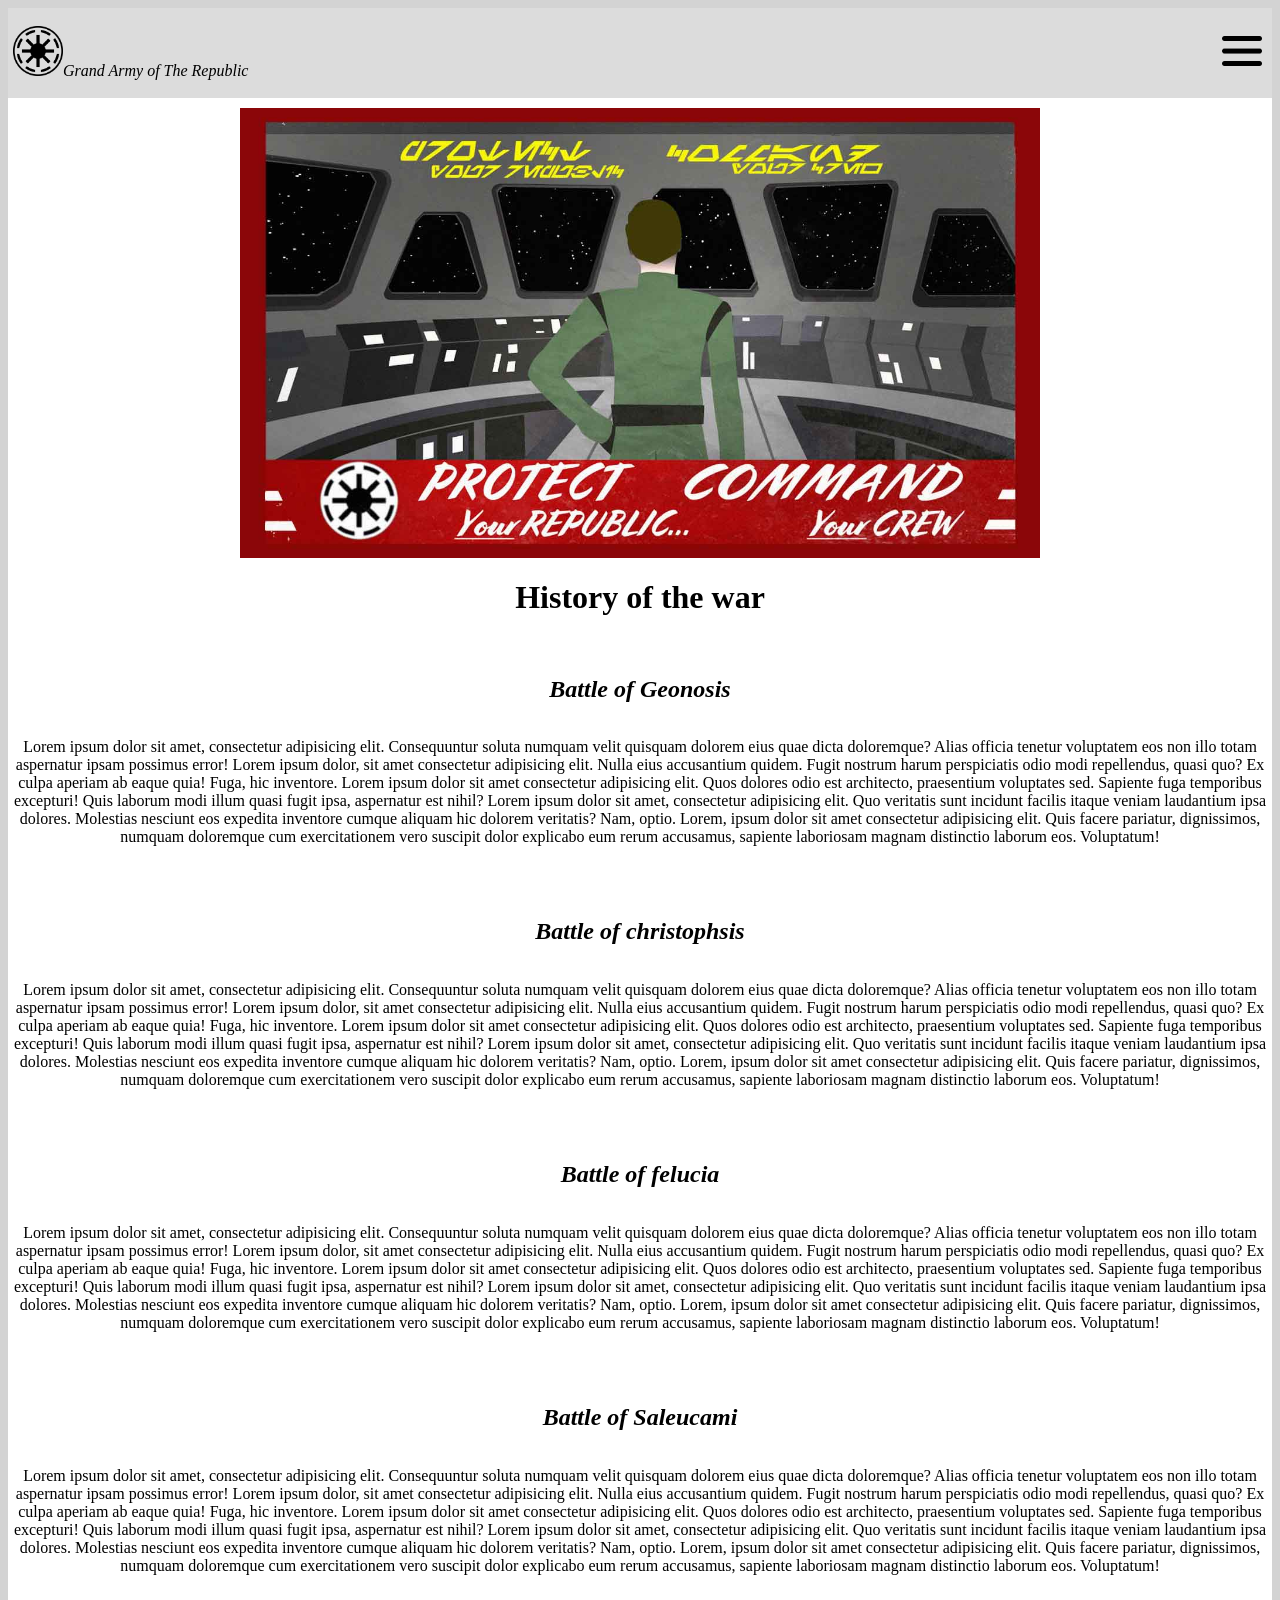
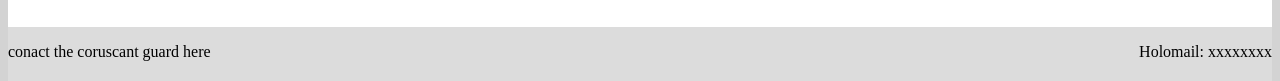
<file: index.html>
<!DOCTYPE html>
<html lang="en">
<head>
    <meta charset="UTF-8">
    <meta name="viewport" content="width=device-width, initial-scale=1.0">
    <title>Document</title>
    <link rel="stylesheet" href="css/style.css">
</head>
<body class="normal">
   
    <nav class="menu">
        <ul>
            <li><a class="menu-items"  href="index.html">Information</a></li>
            <li><a class="menu-items"  href="Legions.html">Legions</a></li>
            <li><a class="menu-items"  href="enemies.html">Enemies</a></li>
            <li><a class="menu-items"  href="recruit.html">Recruitment</a></li>
        </ul>
    </nav>
    <div class="fade-layer" onclick="showMenu()"></div>

    <header>
        <div>
            <i><img src="img/Republic_Emblem.gif" alt="GAR_emblem" style="width: 50px; margin-left: 5px">Grand Army of The Republic</i>
        </div>
        <div class="menu-button" onclick="showMenu()">
            <i><img src="img/menu.png" alt="menu" style="width: 40px; margin-right: 10px;"></i>
        </div>
    </header>
    

    <aside>
        <img src="" alt="propaganda" class="propaganda">
    </aside>


    <main>
        <h1 class="text"><strong>History of the war</strong></h1> <br>
        <h2 class="text"><em>Battle of Geonosis</em></h2> 
        <p class="text">Lorem ipsum dolor sit amet, consectetur adipisicing elit. Consequuntur soluta numquam velit quisquam dolorem eius quae dicta doloremque? Alias officia tenetur voluptatem eos non illo totam aspernatur ipsam possimus error! Lorem ipsum dolor, sit amet consectetur adipisicing elit. Nulla eius accusantium quidem. Fugit nostrum harum perspiciatis odio modi repellendus, quasi quo? Ex culpa aperiam ab eaque quia! Fuga, hic inventore. Lorem ipsum dolor sit amet consectetur adipisicing elit. Quos dolores odio est architecto, praesentium voluptates sed. Sapiente fuga temporibus excepturi! Quis laborum modi illum quasi fugit ipsa, aspernatur est nihil? Lorem ipsum dolor sit amet, consectetur adipisicing elit. Quo veritatis sunt incidunt facilis itaque veniam laudantium ipsa dolores. Molestias nesciunt eos expedita inventore cumque aliquam hic dolorem veritatis? Nam, optio. Lorem, ipsum dolor sit amet consectetur adipisicing elit. Quis facere pariatur, dignissimos, numquam doloremque cum exercitationem vero suscipit dolor explicabo eum rerum accusamus, sapiente laboriosam magnam distinctio laborum eos. Voluptatum!</p> <br><br>
        <h2 class="text"><em>Battle of christophsis</em></h2>
        <p class="text">Lorem ipsum dolor sit amet, consectetur adipisicing elit. Consequuntur soluta numquam velit quisquam dolorem eius quae dicta doloremque? Alias officia tenetur voluptatem eos non illo totam aspernatur ipsam possimus error! Lorem ipsum dolor, sit amet consectetur adipisicing elit. Nulla eius accusantium quidem. Fugit nostrum harum perspiciatis odio modi repellendus, quasi quo? Ex culpa aperiam ab eaque quia! Fuga, hic inventore. Lorem ipsum dolor sit amet consectetur adipisicing elit. Quos dolores odio est architecto, praesentium voluptates sed. Sapiente fuga temporibus excepturi! Quis laborum modi illum quasi fugit ipsa, aspernatur est nihil? Lorem ipsum dolor sit amet, consectetur adipisicing elit. Quo veritatis sunt incidunt facilis itaque veniam laudantium ipsa dolores. Molestias nesciunt eos expedita inventore cumque aliquam hic dolorem veritatis? Nam, optio. Lorem, ipsum dolor sit amet consectetur adipisicing elit. Quis facere pariatur, dignissimos, numquam doloremque cum exercitationem vero suscipit dolor explicabo eum rerum accusamus, sapiente laboriosam magnam distinctio laborum eos. Voluptatum!</p> <br><br>
        <h2 class="text"><em>Battle of felucia</em></h2>
        <p class="text">Lorem ipsum dolor sit amet, consectetur adipisicing elit. Consequuntur soluta numquam velit quisquam dolorem eius quae dicta doloremque? Alias officia tenetur voluptatem eos non illo totam aspernatur ipsam possimus error! Lorem ipsum dolor, sit amet consectetur adipisicing elit. Nulla eius accusantium quidem. Fugit nostrum harum perspiciatis odio modi repellendus, quasi quo? Ex culpa aperiam ab eaque quia! Fuga, hic inventore. Lorem ipsum dolor sit amet consectetur adipisicing elit. Quos dolores odio est architecto, praesentium voluptates sed. Sapiente fuga temporibus excepturi! Quis laborum modi illum quasi fugit ipsa, aspernatur est nihil? Lorem ipsum dolor sit amet, consectetur adipisicing elit. Quo veritatis sunt incidunt facilis itaque veniam laudantium ipsa dolores. Molestias nesciunt eos expedita inventore cumque aliquam hic dolorem veritatis? Nam, optio. Lorem, ipsum dolor sit amet consectetur adipisicing elit. Quis facere pariatur, dignissimos, numquam doloremque cum exercitationem vero suscipit dolor explicabo eum rerum accusamus, sapiente laboriosam magnam distinctio laborum eos. Voluptatum!</p> <br><br>
        <h2 class="text"><em>Battle of Saleucami</em></h2>
        <p class="text">Lorem ipsum dolor sit amet, consectetur adipisicing elit. Consequuntur soluta numquam velit quisquam dolorem eius quae dicta doloremque? Alias officia tenetur voluptatem eos non illo totam aspernatur ipsam possimus error! Lorem ipsum dolor, sit amet consectetur adipisicing elit. Nulla eius accusantium quidem. Fugit nostrum harum perspiciatis odio modi repellendus, quasi quo? Ex culpa aperiam ab eaque quia! Fuga, hic inventore. Lorem ipsum dolor sit amet consectetur adipisicing elit. Quos dolores odio est architecto, praesentium voluptates sed. Sapiente fuga temporibus excepturi! Quis laborum modi illum quasi fugit ipsa, aspernatur est nihil? Lorem ipsum dolor sit amet, consectetur adipisicing elit. Quo veritatis sunt incidunt facilis itaque veniam laudantium ipsa dolores. Molestias nesciunt eos expedita inventore cumque aliquam hic dolorem veritatis? Nam, optio. Lorem, ipsum dolor sit amet consectetur adipisicing elit. Quis facere pariatur, dignissimos, numquam doloremque cum exercitationem vero suscipit dolor explicabo eum rerum accusamus, sapiente laboriosam magnam distinctio laborum eos. Voluptatum!</p> <br><br>
        

        
    </main>


    <footer>
        <p>conact the coruscant guard here</p> <p>Holomail: xxxxxxxx</p> 
    </footer>


<script src="js/main.js"></script>
</body>
</html>
</file>
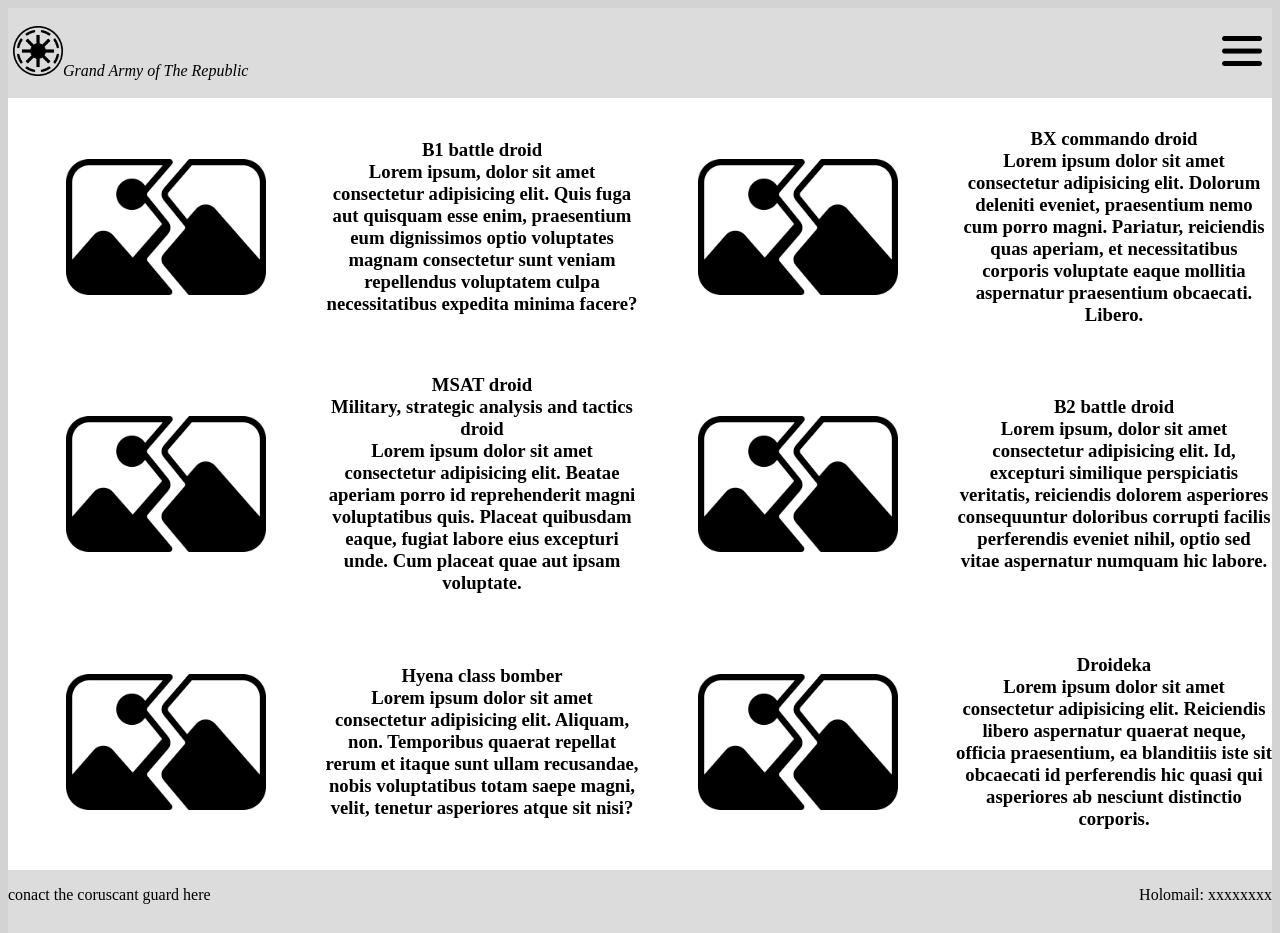
<file: enemies.html>
<!DOCTYPE html>
<html lang="en">
<head>
    <meta charset="UTF-8">
    <meta name="viewport" content="width=device-width, initial-scale=1.0">
    <title>Document</title>
    <link rel="stylesheet" href="css/style.css">
</head>
<body class="showcase">
    
   <nav class="menu">
        <ul>
            <li><a class="menu-items"  href="index.html">Information</a></li>
            <li><a class="menu-items"  href="Legions.html">Legions</a></li>
            <li><a class="menu-items"  href="enemies.html">Enemies</a></li>
            <li><a class="menu-items"  href="recruit.html">Recruitment</a></li>
        </ul>
    </nav>
    <div class="fade-layer" onclick="showMenu()"></div>

    <header>
        <div>
            <i><img src="img/Republic_Emblem.gif" alt="GAR_emblem" style="width: 50px; margin-left: 5px">Grand Army of The Republic</i>
        </div>
        <div class="menu-button" onclick="showMenu()">
            <i><img src="img/menu.png" alt="menu" style="width: 40px; margin-right: 10px;"></i> 
        </div>
    </header>


    <section>
         <h3 class="droid-image"><img src="img/broken-image.gif" alt="Image-not-found" class="droid"></h3>
         <h3 class="text"> B1 battle droid <br> Lorem ipsum, dolor sit amet consectetur adipisicing elit. Quis fuga aut quisquam esse enim, praesentium eum dignissimos optio voluptates magnam consectetur sunt veniam repellendus voluptatem culpa necessitatibus expedita minima facere?</h3>
         <h3 class="droid-image"><img src="img/broken-image.gif" alt="Image-not-found" class="droid"></h3>
         <h3 class="text"> BX commando droid <br> Lorem ipsum dolor sit amet consectetur adipisicing elit. Dolorum deleniti eveniet, praesentium nemo cum porro magni. Pariatur, reiciendis quas aperiam, et necessitatibus corporis voluptate eaque mollitia aspernatur praesentium obcaecati. Libero.</h3>
         <h3 class="droid-image"><img src="img/broken-image.gif" alt="Image-not-found" class="droid"></h3>
         <h3 class="text"> MSAT droid <br> Military, strategic analysis and tactics droid <br> Lorem ipsum dolor sit amet consectetur adipisicing elit. Beatae aperiam porro id reprehenderit magni voluptatibus quis. Placeat quibusdam eaque, fugiat labore eius excepturi unde. Cum placeat quae aut ipsam voluptate.</h3>
         <h3 class="droid-image"><img src="img/broken-image.gif" alt="Image-not-found" class="droid"></h3>
         <h3 class="text"> B2 battle droid <br> Lorem ipsum, dolor sit amet consectetur adipisicing elit. Id, excepturi similique perspiciatis veritatis, reiciendis dolorem asperiores consequuntur doloribus corrupti facilis perferendis eveniet nihil, optio sed vitae aspernatur numquam hic labore.</h3>
         <h3 class="droid-image"><img src="img/broken-image.gif" alt="Image-not-found" class="droid"></h3>
         <h3 class="text"> Hyena class bomber <br> Lorem ipsum dolor sit amet consectetur adipisicing elit. Aliquam, non. Temporibus quaerat repellat rerum et itaque sunt ullam recusandae, nobis voluptatibus totam saepe magni, velit, tenetur asperiores atque sit nisi?</h3>
         <h3 class="droid-image"><img src="img/broken-image.gif" alt="Image-not-found" class="droid"></h3>
         <h3 class="text"> Droideka <br> Lorem ipsum dolor sit amet consectetur adipisicing elit. Reiciendis libero aspernatur quaerat neque, officia praesentium, ea blanditiis iste sit obcaecati id perferendis hic quasi qui asperiores ab nesciunt distinctio corporis.</h3>
    </section>

    <footer>
        <p>conact the coruscant guard here</p> <p>Holomail: xxxxxxxx</p> 
    </footer>

<script src="js/main.js"></script>
</body>
</html>
</file>
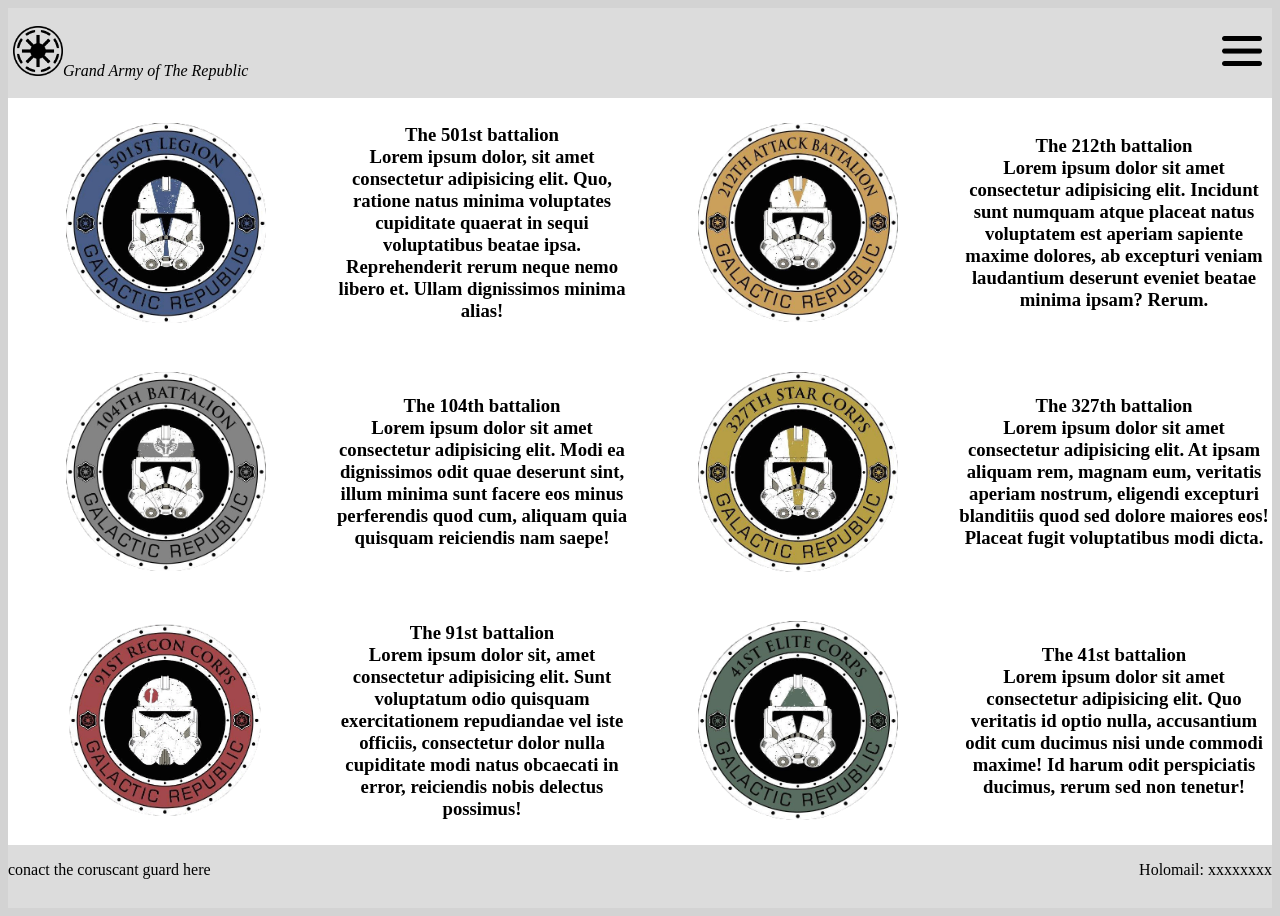
<file: Legions.html>
<!DOCTYPE html>
<html lang="en">
<head>
    <meta charset="UTF-8">
    <meta name="viewport" content="width=device-width, initial-scale=1.0">
    <title>Document</title>
    <link rel="stylesheet" href="css/style.css">
</head>
<body class="showcase">
  
    <nav class="menu">
        <ul>
            <li><a class="menu-items"  href="index.html">Information</a></li>
            <li><a class="menu-items"  href="Legions.html">Legions</a></li>
            <li><a class="menu-items"  href="enemies.html">Enemies</a></li>
            <li><a class="menu-items"  href="recruit.html">Recruitment</a></li>
        </ul>
    </nav>
    <div class="fade-layer" onclick="showMenu()"></div>

    <header>
        <div>
            <i><img src="img/Republic_Emblem.gif" alt="GAR_emblem" style="width: 50px; margin-left: 5px">Grand Army of The Republic</i>
        </div>
        <div class="menu-button" onclick="showMenu()">
            <i><img src="img/menu.png" alt="menu" style="width: 40px; margin-right: 10px;"></i>
        </div>
    </header>


    <section>
        <h3 class="battalion-sigil"><img src="img/501st-battalion.gif" alt="501st sigil" class="battalion"></h3>
        <h3 class="text">The 501st battalion <br> Lorem ipsum dolor, sit amet consectetur adipisicing elit. Quo, ratione natus minima voluptates cupiditate quaerat in sequi voluptatibus beatae ipsa. Reprehenderit rerum neque nemo libero et. Ullam dignissimos minima alias!</h3>
        <h3 class="battalion-sigil"><img src="img/212th-battalion.gif" alt="212th sigil" class="battalion"></h3>
        <h3 class="text">The 212th battalion <br> Lorem ipsum dolor sit amet consectetur adipisicing elit. Incidunt sunt numquam atque placeat natus voluptatem est aperiam sapiente maxime dolores, ab excepturi veniam laudantium deserunt eveniet beatae minima ipsam? Rerum.</h3>
        <h3 class="battalion-sigil"><img src="img/104th-battalion.gif" alt="104th sigil" class="battalion"></h3>
        <h3 class="text">The 104th battalion <br> Lorem ipsum dolor sit amet consectetur adipisicing elit. Modi ea dignissimos odit quae deserunt sint, illum minima sunt facere eos minus perferendis quod cum, aliquam quia quisquam reiciendis nam saepe!</h3>
        <h3 class="battalion-sigil"><img src="img/327th-battalion.gif" alt="327th sigil" class="battalion"></h3>
        <h3 class="text">The 327th battalion <br> Lorem ipsum dolor sit amet consectetur adipisicing elit. At ipsam aliquam rem, magnam eum, veritatis aperiam nostrum, eligendi excepturi blanditiis quod sed dolore maiores eos! Placeat fugit voluptatibus modi dicta.</h3>
        <h3 class="battalion-sigil"><img src="img/91st-battalion.gif" alt="91st sigil" class="battalion"></h3>
        <h3 class="text">The 91st battalion <br> Lorem ipsum dolor sit, amet consectetur adipisicing elit. Sunt voluptatum odio quisquam exercitationem repudiandae vel iste officiis, consectetur dolor nulla cupiditate modi natus obcaecati in error, reiciendis nobis delectus possimus!</h3>
        <h3 class="battalion-sigil"><img src="img/41st-battalion.gif" alt="41st sigil" class="battalion"></h3>
        <h3 class="text">The 41st battalion <br> Lorem ipsum dolor sit amet consectetur adipisicing elit. Quo veritatis id optio nulla, accusantium odit cum ducimus nisi unde commodi maxime! Id harum odit perspiciatis ducimus, rerum sed non tenetur!</h3>
    </section>


    <footer>
        <p>conact the coruscant guard here</p> <p>Holomail: xxxxxxxx</p> 
    </footer>

<script src="js/main.js"></script>
</body>
</html>
</file>
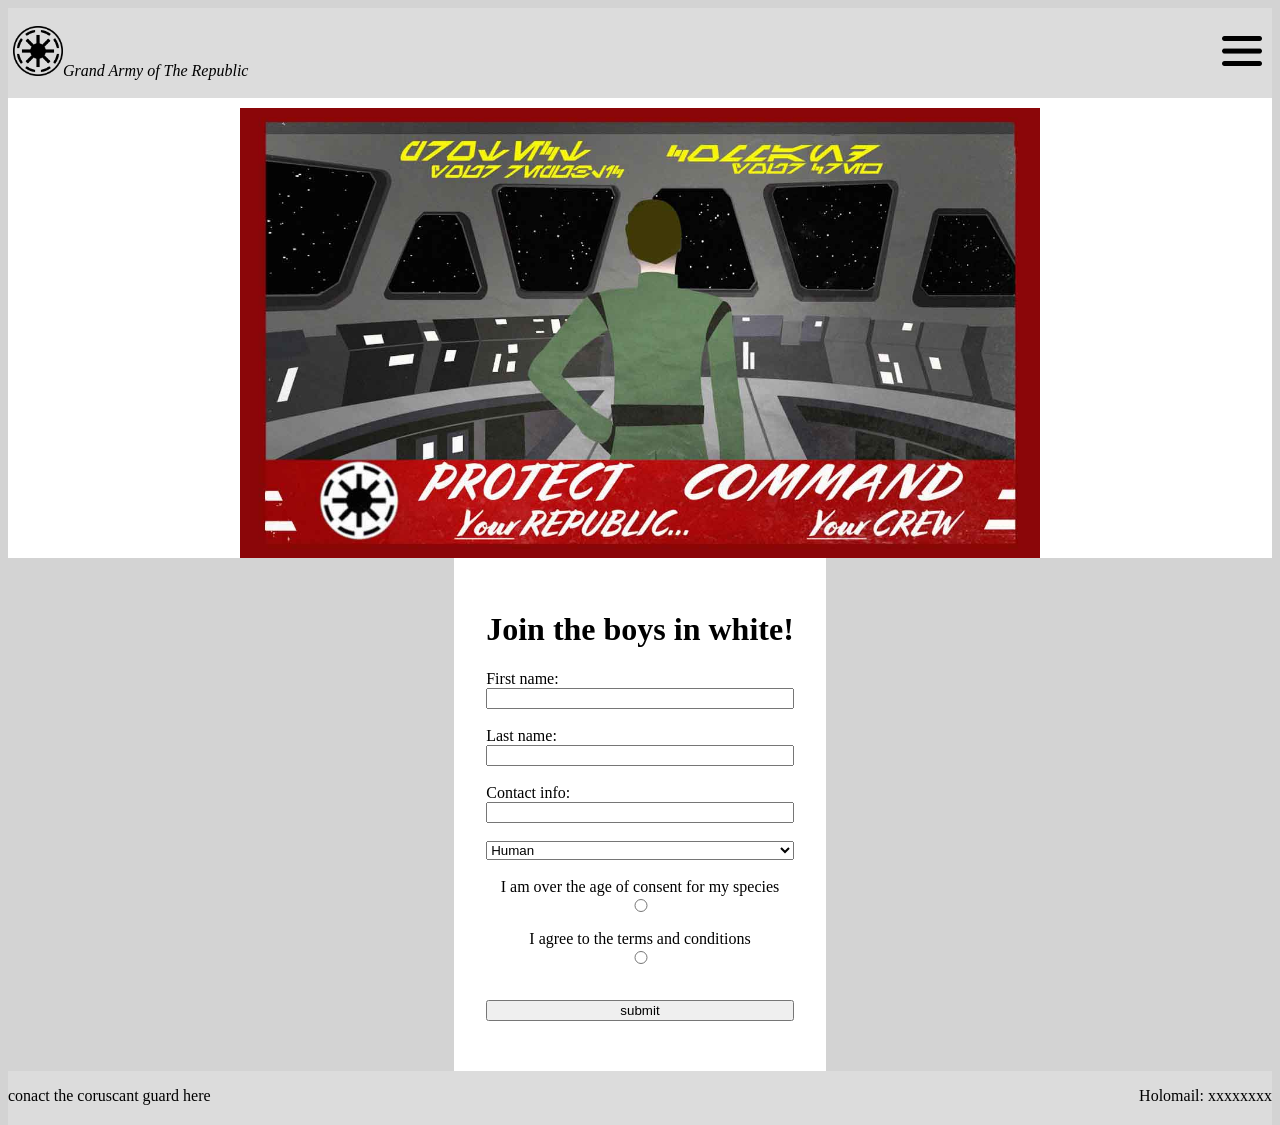
<file: recruit.html>
<!DOCTYPE html>
<html lang="en">
<head>
    <meta charset="UTF-8">
    <meta name="viewport" content="width=device-width, initial-scale=1.0">
    <title>Document</title>
    <link rel="stylesheet" href="css/style.css">
</head>

<body class="normal">
    <nav class="menu">
        <ul>
            <li><a class="menu-items"  href="index.html">Information</a></li>
            <li><a class="menu-items"  href="Legions.html">Legions</a></li>
            <li><a class="menu-items"  href="enemies.html">Enemies</a></li>
            <li><a class="menu-items"  href="recruit.html">Recruitment</a></li>
        </ul>
    </nav>
    <div class="fade-layer" onclick="showMenu()"></div>

    <header>
        <div>
            <i><img src="img/Republic_Emblem.gif" alt="GAR_emblem" style="width: 50px; margin-left: 5px">Grand Army of The Republic</i>
        </div>
        <div class="menu-button" onclick="showMenu()">
            <i><img src="img/menu.png" alt="menu" style="width: 40px; margin-right: 10px;"></i>
        </div>
    </header>


    <aside>
        <img src="" alt="propaganda" class="propaganda">
    </aside>


    <main class="input">
        <h1 class="text"><strong>Join the boys in white!</strong></h1> <!--mitten topp-->

        <label for="Fname">First name:</label>
        <input type="text" name="Fname"> <br>
        <label for="Lname">Last name:</label>
        <input type="text" name="Lname"> <br>

        <label for="contact">Contact info:</label>
        <input type="text" name="contact"> <br>

        <select name="Species"> 
            <option selected>Human</option>
            <option>twilek</option>
            <option>Torguta</option>
            <option>Mon calamari</option>
            <option>Zabrak</option>
            <option>Tholothian</option>
            <option>Pantoran</option>
            <option>Mirialan</option>
            <option>Duros</option>
            <option>Nautolan</option>
            <option>Rodian</option>
            <option>Lasat</option>
            <option>Ugnaught</option>
        </select> <br>

        <label for="age" class="text">I am over the age of consent for my species</label>
        <input type="radio" name="age"> <br>

        <label for="terms-and-conditions" class="text">I agree to the terms and conditions</label>
        <input type="radio" name="consent"> <br> <br>

        <input type="button" value="submit" onclick="alert('Your request has been submited')"> <br>

    </main>


    <footer>
        <p class="left">conact the coruscant guard here</p>
        <p class="right">Holomail: xxxxxxxx</p>

    </footer>

    <script src="js/main.js"></script>
</body>

</html>
</file>
<file: css/style.css>
/* generell kod */
.normal{
    height: 100vh;
    display: grid;
    grid-template-columns: 1fr 1fr;
    grid-template-rows: 10vh 1fr auto 6vh;
    grid-template-areas: 
    'hd hd'
    'as as'
    'ma ma'
    'fo fo';
    column-gap: 5px;
    background-color: lightgray;

}
.showcase{
    height: 100vh;
    display: grid;
    grid-template-columns:1fr 1fr 1fr 1fr ;
    grid-template-rows: 10vh auto auto auto 7vh;
    grid-template-areas: 
    'hd hd hd hd'
    'se se se se'
    'se se se se'
    'se se se se'
    'fo fo fo fo';
    column-gap: 5px;
    background-color: lightgray;

}

/* rgb(8, 91, 192) */

header{
    display: flex;
    align-items: center;
    grid-area: hd;
    background-color: #dcdcdc;
    justify-content: space-between;
}
footer{
    display: flex;
    grid-area: fo;
    background-color: rgb(220, 220, 220);
    justify-content: space-between;

}    
aside{
    grid-area: as;
    background-color: #ffffff;
}
main{
    display: flex;
    flex-direction: column;
    justify-items: center;
    grid-area: ma;
    background-color: white;
}




.menu{
    height: 100vh;
    width: 80vw;
    background: rgb(255, 255, 255);
    position: fixed;
    top: 0;
    right: -90vw;
    transition: right 0.3s;
    box-shadow: 10px 0px 21px -10px rgba(0,0,0,0.75);
    z-index: 10;
}
.menu-button{
    cursor: pointer;
    display: inline;
}
.menu-button i.material-icons{
    font-size: 1.5rem;
}
.menu-items{
    font-size: 35px;
    color: black;
    text-decoration: none;
}
.show{
    right: 0;
}
.fade-layer{
    position: fixed;
    top: 0;
    left: 0;
    right: 0;
    bottom: 0;
    background-color: rgba(0,0,0,0.5);
    display: none;
    z-index: 5;
}
.fade-layer.visible{
    display: block;
}



.text{
    display: grid;
    justify-content: center;
    align-content: center;
    text-align: center;
}


.battalion-sigil{
    display: grid;
    justify-content: center;
    align-content: center;
}

.droid-image{
    display: grid;
    justify-content: center;
    align-content: center;
}

.propaganda{
    display: block;
    margin-left: auto;
    margin-right: auto;
    margin-top: 10px;
}


/* mobil */
@media screen and (max-width:500px) {

    .showcase{
    height: 300vh;
    display: grid;
    grid-template-columns:1fr 1fr ;
    grid-template-rows: 10vh auto auto auto auto auto auto 7vh;
    grid-template-areas: 
    'hd hd'
    'se se'
    'se se'
    'se se'
    'se se'
    'se se'
    'se se'
    'fo fo';
    column-gap: 5px;
    background-color: lightgray;
    }

    .battalion{
    width: 192px;
    }

    .droid{
    width: 192px;
    }

    .propaganda{
        width: 300px ;
    }

    .input{
        max-width: 600px;
        margin: 0 auto;
        background-color: white;
        padding: 2rem;
    }

    
    section{
    display: grid;
    grid-area: se;
    background-color: white;
    grid-template-columns: 1fr 1fr;
    grid-template-rows: 1fr 1fr 1fr 1fr 1fr 1fr;
    height: auto;
}
}



/* desktop */

@media screen and (min-width:501px) {

    .showcase{
    height: 100vh;
    display: grid;
    grid-template-columns:1fr 1fr 1fr 1fr ;
    grid-template-rows: 10vh auto auto auto 7vh;
    grid-template-areas: 
    'hd hd hd hd'
    'se se se se'
    'se se se se'
    'se se se se'
    'fo fo fo fo';
    column-gap: 5px;
    background-color: lightgray;
    }

    .battalion{
        width: 200px;
    }

    .droid{
        width: 200px;
    }

    .propaganda{
        width: 800px;
    }

    .input{
        max-width: 600px;
        margin: 0 auto;
        background-color: white;
        padding: 2rem;
    }

    section{
    display: grid;
    grid-area: se;
    background-color: white;
    grid-template-columns: 1fr 1fr 1fr 1fr;
    grid-template-rows: 1fr 1fr 1fr;
    }
}
</file>
